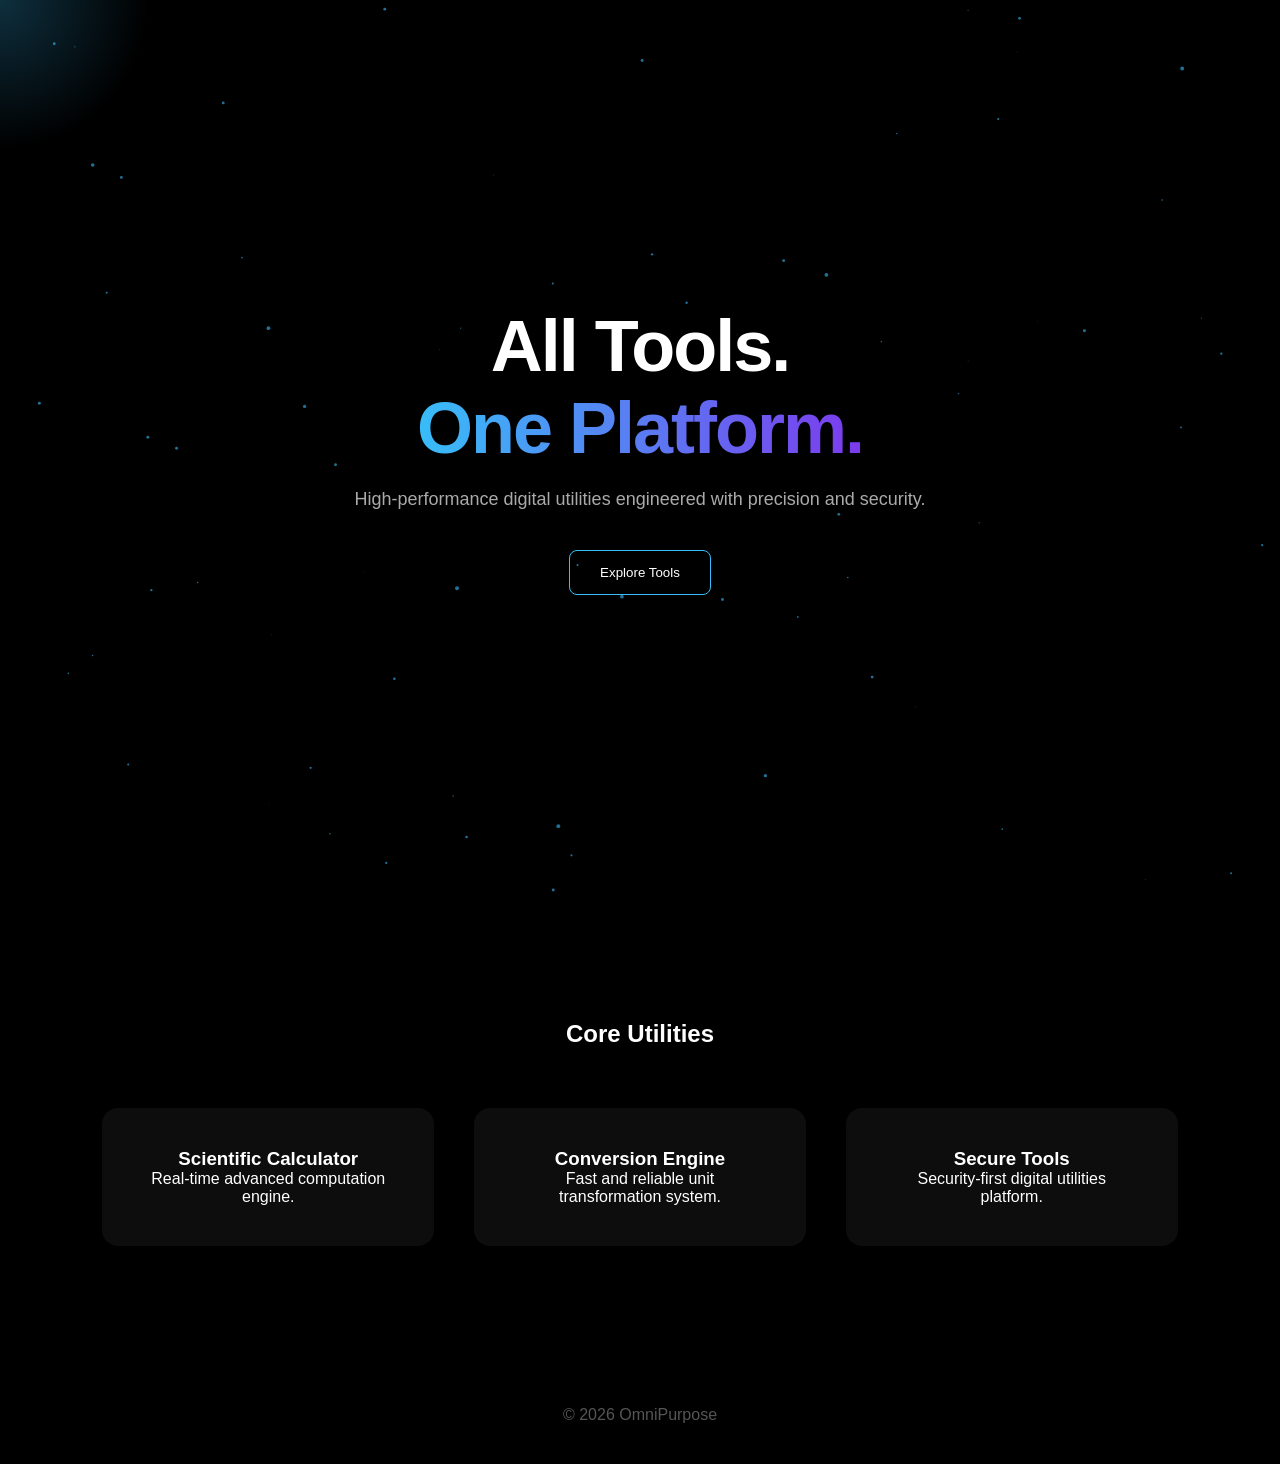
<file: index.html>
<!DOCTYPE html>
<html lang="en">
<head>
<meta charset="UTF-8">
<meta name="viewport" content="width=device-width, initial-scale=1.0">
<title>OmniPurpose</title>

<style>

*{
margin:0;
padding:0;
box-sizing:border-box;
font-family:Inter,Segoe UI,Arial;
}

body{
background:#000;
color:white;
overflow-x:hidden;
}

/* PARTICLE CANVAS */
#particles{
position:fixed;
top:0;
left:0;
width:100%;
height:100%;
z-index:-2;
}

/* CURSOR GLOW */
.cursor-glow{
position:fixed;
width:300px;
height:300px;
border-radius:50%;
pointer-events:none;
background:radial-gradient(circle,rgba(56,189,248,0.25) 0%,transparent 70%);
transform:translate(-50%,-50%);
z-index:-1;
transition:transform 0.05s linear;
}

/* HERO */
.hero{
height:100vh;
display:flex;
flex-direction:column;
justify-content:center;
align-items:center;
text-align:center;
padding:0 10%;
position:relative;
}

.hero h1{
font-size:72px;
letter-spacing:-2px;
margin-bottom:20px;
}

.hero span{
background:linear-gradient(90deg,#38bdf8,#7c3aed);
-webkit-background-clip:text;
-webkit-text-fill-color:transparent;
}

.hero p{
max-width:600px;
color:#aaa;
font-size:18px;
margin-bottom:40px;
}

/* BUTTONS */
.btn{
padding:14px 30px;
border-radius:8px;
border:1px solid #38bdf8;
background:transparent;
color:white;
cursor:pointer;
transition:.3s;
}

.btn:hover{
background:#38bdf8;
color:black;
box-shadow:0 0 20px #38bdf8;
}

/* SECTION */
.section{
padding:120px 8%;
text-align:center;
}

.grid{
display:grid;
grid-template-columns:repeat(auto-fit,minmax(260px,1fr));
gap:40px;
margin-top:60px;
}

.card{
background:rgba(255,255,255,0.05);
padding:40px;
border-radius:16px;
position:relative;
overflow:hidden;
transition:.4s;
opacity:0;
transform:translateY(60px);
}

/* NEON BORDER */
.card::before{
content:"";
position:absolute;
top:-2px;
left:-2px;
right:-2px;
bottom:-2px;
background:linear-gradient(45deg,#38bdf8,#7c3aed,#38bdf8);
z-index:-1;
filter:blur(20px);
opacity:0;
transition:.4s;
}

.card:hover::before{
opacity:1;
}

.card:hover{
transform:translateY(-10px) scale(1.03);
}

/* FADE IN */
.show{
opacity:1;
transform:translateY(0);
transition:1s ease;
}

footer{
text-align:center;
padding:40px;
color:#555;
}

</style>
</head>

<body>

<canvas id="particles"></canvas>
<div class="cursor-glow" id="glow"></div>

<section class="hero" id="hero">

<h1>All Tools.<br><span>One Platform.</span></h1>
<p>High-performance digital utilities engineered with precision and security.</p>

<button class="btn" onclick="location.href='/tools/'">Explore Tools</button>

</section>

<section class="section">

<h2>Core Utilities</h2>

<div class="grid">

<div class="card">
<h3>Scientific Calculator</h3>
<p>Real-time advanced computation engine.</p>
</div>

<div class="card">
<h3>Conversion Engine</h3>
<p>Fast and reliable unit transformation system.</p>
</div>

<div class="card">
<h3>Secure Tools</h3>
<p>Security-first digital utilities platform.</p>
</div>

</div>

</section>

<footer>
© 2026 OmniPurpose
</footer>

<script>

/* PARTICLE SYSTEM */
const canvas=document.getElementById("particles");
const ctx=canvas.getContext("2d");

canvas.width=window.innerWidth;
canvas.height=window.innerHeight;

let particles=[];

for(let i=0;i<80;i++){
particles.push({
x:Math.random()*canvas.width,
y:Math.random()*canvas.height,
r:Math.random()*2,
dx:(Math.random()-0.5)*0.5,
dy:(Math.random()-0.5)*0.5
});
}

function animate(){
ctx.clearRect(0,0,canvas.width,canvas.height);

particles.forEach(p=>{
p.x+=p.dx;
p.y+=p.dy;

if(p.x<0||p.x>canvas.width)p.dx*=-1;
if(p.y<0||p.y>canvas.height)p.dy*=-1;

ctx.beginPath();
ctx.arc(p.x,p.y,p.r,0,Math.PI*2);
ctx.fillStyle="rgba(56,189,248,0.6)";
ctx.fill();
});

requestAnimationFrame(animate);
}

animate();

/* CURSOR GLOW */
const glow=document.getElementById("glow");
document.addEventListener("mousemove",e=>{
glow.style.left=e.clientX+"px";
glow.style.top=e.clientY+"px";
});

/* SCROLL FADE */
const observer=new IntersectionObserver(entries=>{
entries.forEach(entry=>{
if(entry.isIntersecting){
entry.target.classList.add("show");
}
});
},{threshold:0.2});

document.querySelectorAll(".card").forEach(el=>{
observer.observe(el);
});

/* PARALLAX */
window.addEventListener("scroll",()=>{
const hero=document.getElementById("hero");
hero.style.transform=`translateY(${window.scrollY*0.2}px)`;
});

</script>

</body>
</html>
</file>
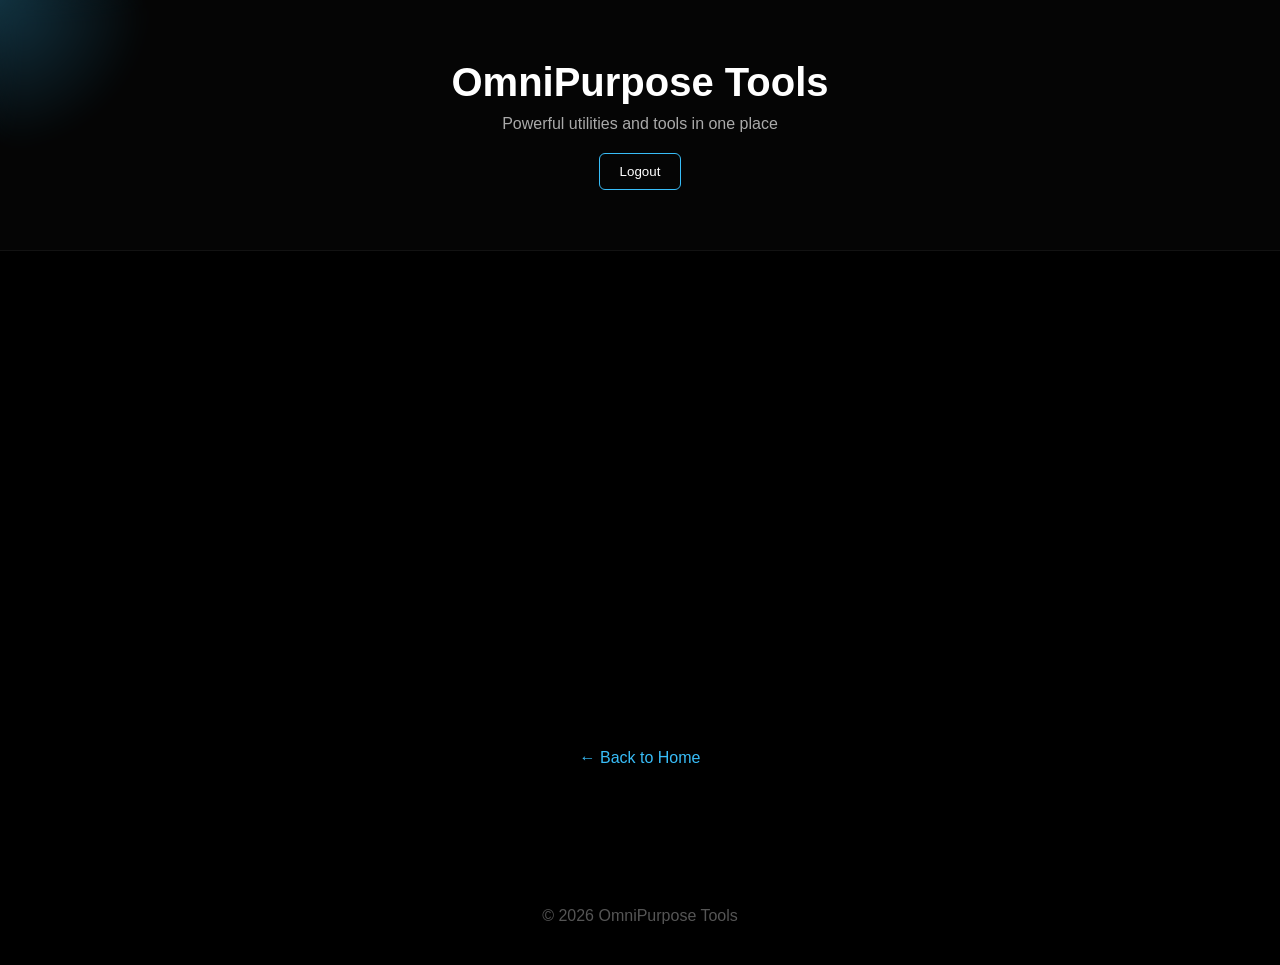
<file: tools/index.html>
<!DOCTYPE html>
<html lang="en">
<head>

<meta charset="UTF-8">
<meta name="viewport" content="width=device-width, initial-scale=1.0">
<title>Tools — OmniPurpose</title>

<meta http-equiv="Cache-Control" content="no-store" />
<meta http-equiv="Pragma" content="no-cache" />
<meta http-equiv="Expires" content="0" />

<style>

*{
margin:0;
padding:0;
box-sizing:border-box;
font-family:Inter,Segoe UI,Arial;
}

body{
background:#000;
color:white;
overflow-x:hidden;
}

/* PARTICLE CANVAS */
#particles{
position:fixed;
top:0;
left:0;
width:100%;
height:100%;
z-index:-2;
}

/* CURSOR GLOW */
.cursor-glow{
position:fixed;
width:300px;
height:300px;
border-radius:50%;
pointer-events:none;
background:radial-gradient(circle,rgba(56,189,248,0.25) 0%,transparent 70%);
transform:translate(-50%,-50%);
z-index:-1;
}

/* HEADER */
header{
padding:60px 8%;
text-align:center;
background:rgba(255,255,255,0.02);
backdrop-filter:blur(12px);
border-bottom:1px solid rgba(255,255,255,0.05);
}

header h1{
font-size:40px;
margin-bottom:10px;
}

header p{
color:#aaa;
}

.logout{
margin-top:20px;
padding:10px 20px;
border:1px solid #38bdf8;
background:transparent;
color:white;
cursor:pointer;
border-radius:6px;
transition:.3s;
}

.logout:hover{
background:#38bdf8;
color:black;
}

/* GRID */
.container{
max-width:1200px;
margin:auto;
padding:100px 8%;
}

.tools-grid{
display:grid;
grid-template-columns:repeat(auto-fit,minmax(280px,1fr));
gap:40px;
}

.tool{
background:rgba(255,255,255,0.05);
padding:40px;
border-radius:18px;
text-decoration:none;
color:white;
position:relative;
overflow:hidden;
transition:.4s;
opacity:0;
transform:translateY(60px);
}

/* NEON BORDER */
.tool::before{
content:"";
position:absolute;
top:-2px;
left:-2px;
right:-2px;
bottom:-2px;
background:linear-gradient(45deg,#38bdf8,#7c3aed,#38bdf8);
z-index:-1;
filter:blur(20px);
opacity:0;
transition:.4s;
}

.tool:hover::before{
opacity:1;
}

.tool:hover{
transform:translateY(-10px) scale(1.03);
}

.tool h3{
margin-bottom:15px;
}

.tool p{
color:#aaa;
font-size:14px;
}

.show{
opacity:1;
transform:translateY(0);
transition:1s ease;
}

.back{
display:block;
text-align:center;
margin-top:60px;
color:#38bdf8;
text-decoration:none;
}

footer{
text-align:center;
padding:40px;
color:#555;
background:#000;
}

</style>

</head>

<body>

<canvas id="particles"></canvas>
<div class="cursor-glow" id="glow"></div>

<header>
<h1>OmniPurpose Tools</h1>
<p>Powerful utilities and tools in one place</p>
<button class="logout" onclick="logout()">Logout</button>
</header>

<div class="container">

<div class="tools-grid">

<a class="tool" href="calculator/">
<h3>Scientific Calculator</h3>
<p>Advanced real-time mathematical engine.</p>
</a>

<a class="tool" href="converter.html">
<h3>Unit Converter</h3>
<p>Accurate and fast measurement conversion.</p>
</a>

<a class="tool" href="password.html">
<h3>Password Generator</h3>
<p>Secure cryptographic password generation.</p>
</a>

<a class="tool" href="text.html">
<h3>Text Tools</h3>
<p>Transform and manipulate text instantly.</p>
</a>

<a class="tool" href="color.html">
<h3>Color Generator</h3>
<p>Dynamic color and palette creation.</p>
</a>

<a class="tool" href="timer.html">
<h3>Timer</h3>
<p>Precision countdown utility.</p>
</a>

</div>

<a class="back" href="/">← Back to Home</a>

</div>

<footer>
© 2026 OmniPurpose Tools
</footer>

<script type="module">

import { createClient } from "https://esm.sh/@supabase/supabase-js@2"

const supabaseClient = createClient(
"https://bhbdkarfpmvdbtdbsvmv.supabase.co",
"sb_publishable_yhjFWE2LvzK3n4omhwzFuA_N2blhp38"
)

/* AUTH */
const { data } = await supabaseClient.auth.getSession()
if(!data.session){
window.location.replace("/login.html")
}

/* LOGOUT */
window.logout = async function(){
await supabaseClient.auth.signOut()
window.location.replace("/login.html")
}

/* PARTICLES */
const canvas=document.getElementById("particles")
const ctx=canvas.getContext("2d")

canvas.width=window.innerWidth
canvas.height=window.innerHeight

let particles=[]
for(let i=0;i<70;i++){
particles.push({
x:Math.random()*canvas.width,
y:Math.random()*canvas.height,
r:Math.random()*2,
dx:(Math.random()-0.5)*0.5,
dy:(Math.random()-0.5)*0.5
})
}

function animate(){
ctx.clearRect(0,0,canvas.width,canvas.height)
particles.forEach(p=>{
p.x+=p.dx
p.y+=p.dy
if(p.x<0||p.x>canvas.width)p.dx*=-1
if(p.y<0||p.y>canvas.height)p.dy*=-1
ctx.beginPath()
ctx.arc(p.x,p.y,p.r,0,Math.PI*2)
ctx.fillStyle="rgba(56,189,248,0.6)"
ctx.fill()
})
requestAnimationFrame(animate)
}
animate()

/* CURSOR GLOW */
const glow=document.getElementById("glow")
document.addEventListener("mousemove",e=>{
glow.style.left=e.clientX+"px"
glow.style.top=e.clientY+"px"
})

/* SCROLL REVEAL */
const observer=new IntersectionObserver(entries=>{
entries.forEach(entry=>{
if(entry.isIntersecting){
entry.target.classList.add("show")
}
})
},{threshold:0.2})

document.querySelectorAll(".tool").forEach(el=>{
observer.observe(el)
})

</script>

</body>
</html>
</file>
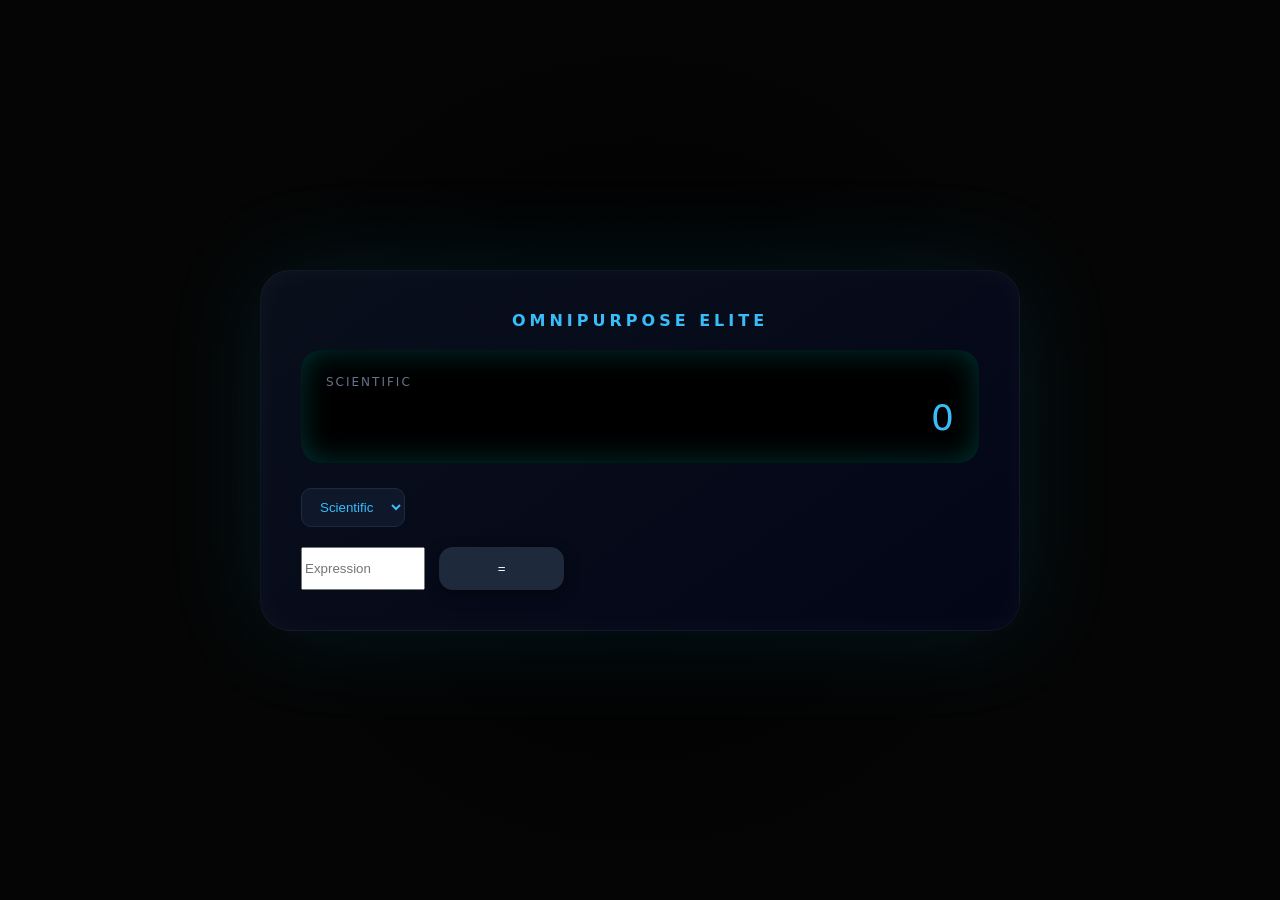
<file: tools/calculator/index.html>
<!DOCTYPE html>
<html lang="en">
<head>
<meta charset="UTF-8">
<meta name="viewport" content="width=device-width, initial-scale=1.0">
<title>OmniPurpose Elite Engine</title>
<link rel="stylesheet" href="style.css">

<script type="module">
import { createClient } from "https://esm.sh/@supabase/supabase-js@2"
const supabaseClient = createClient(
"https://bhbdkarfpmvdbtdbsvmv.supabase.co",
"sb_publishable_yhjFWE2LvzK3n4omhwzFuA_N2blhp38"
)
const { data } = await supabaseClient.auth.getSession()
if(!data.session){
window.location.replace("/login.html")
}
</script>

</head>
<body>

<div class="device">

<div class="brand">OMNIPURPOSE ELITE</div>

<div class="display-wrapper">
<div id="modeLabel">SCIENTIFIC</div>
<div id="display">0</div>
</div>

<div class="controls">
<select id="modeSelect">
<option value="scientific">Scientific</option>
<option value="complex">Complex</option>
<option value="matrix">Matrix</option>
<option value="equation">Equation</option>
<option value="statistics">Statistics</option>
<option value="base">Base-N</option>
<option value="vector">Vector</option>
<option value="table">Table</option>
</select>
</div>

<div id="modeContainer" class="mode-area"></div>

</div>

<script type="module" src="app.js"></script>

</body>
</html>
</file>
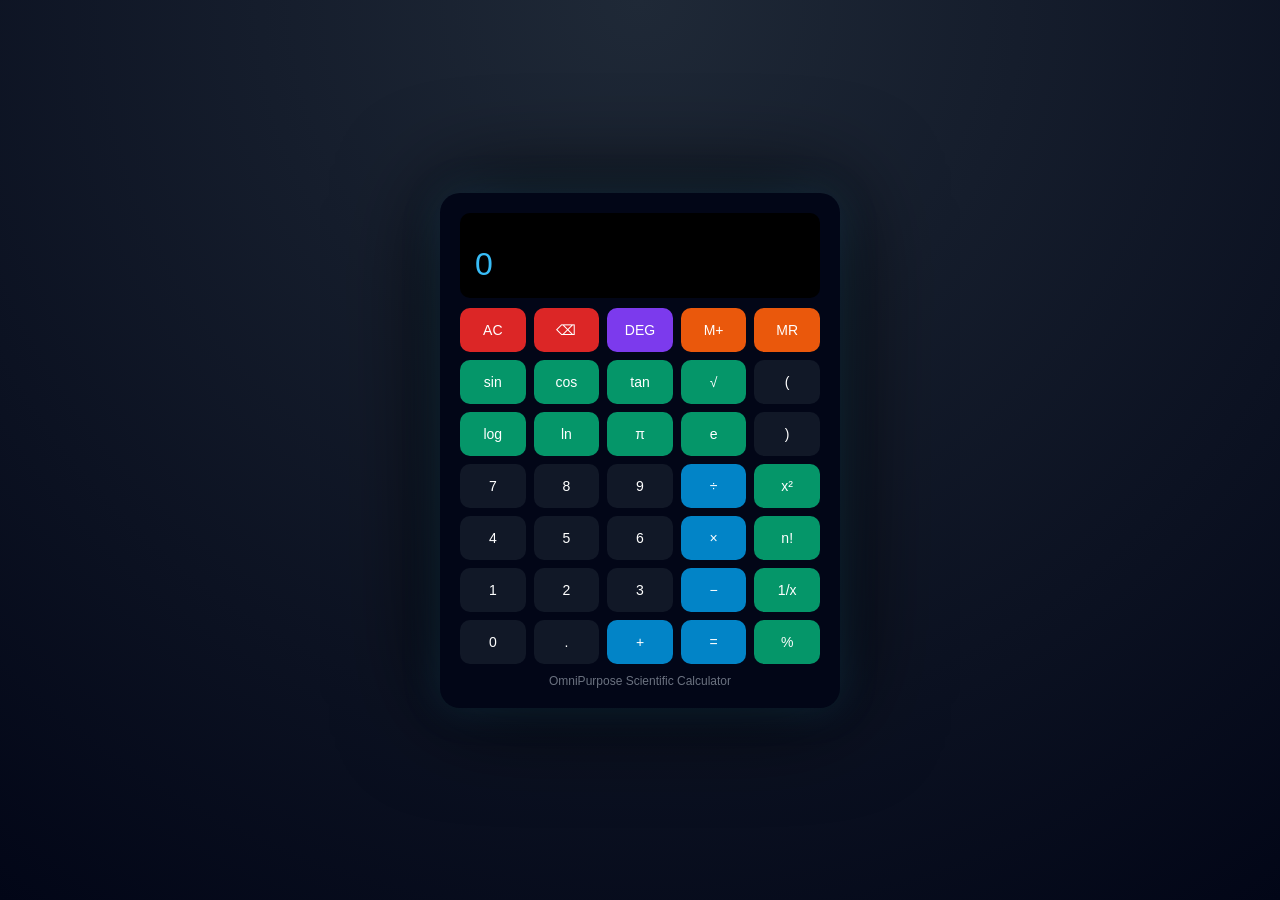
<file: tools/calculator.html>
<!DOCTYPE html>
<html lang="en">
<head>

<meta charset="UTF-8">
<meta name="viewport" content="width=device-width, initial-scale=1.0">
<meta http-equiv="Cache-Control" content="no-store" />
<meta http-equiv="Pragma" content="no-cache" />
<meta http-equiv="Expires" content="0" />
<title>Scientific Calculator — OmniPurpose</title>

<!-- AUTH -->
<script type="module">
import { createClient } from "https://esm.sh/@supabase/supabase-js@2"

const supabaseClient = createClient(
"https://bhbdkarfpmvdbtdbsvmv.supabase.co",
"sb_publishable_yhjFWE2LvzK3n4omhwzFuA_N2blhp38"
)

const { data } = await supabaseClient.auth.getSession()

if(!data.session){
window.location.replace("/login.html")
}
</script>
<style>

body{
margin:0;
height:100vh;
display:flex;
justify-content:center;
align-items:center;
background:
radial-gradient(circle at top,#1f2937,#020617);
font-family:Segoe UI,Arial;
color:white;
}

/* calculator body */

.calculator{
background:#020617;
padding:20px;
border-radius:20px;
box-shadow:
0 0 40px rgba(56,189,248,0.15),
0 0 100px rgba(0,0,0,0.9);
width:360px;
}

/* display */

.display{
background:black;
padding:15px;
border-radius:10px;
margin-bottom:10px;
}

.previous{
font-size:14px;
color:#6b7280;
min-height:18px;
}

.current{
font-size:32px;
color:#38bdf8;
word-wrap:break-word;
}

/* buttons */

.grid{
display:grid;
grid-template-columns:repeat(5,1fr);
gap:8px;
}

button{
padding:14px;
border:none;
border-radius:10px;
font-size:14px;
cursor:pointer;
background:#111827;
color:white;
transition:.2s;
}

button:hover{
background:#1f2937;
transform:scale(1.05);
}

.operator{
background:#0284c7;
}

.operator:hover{
background:#0369a1;
}

.function{
background:#059669;
}

.function:hover{
background:#047857;
}

.control{
background:#dc2626;
}

.control:hover{
background:#b91c1c;
}

.mode{
background:#7c3aed;
}

.mode:hover{
background:#6d28d9;
}

.memory{
background:#ea580c;
}

.memory:hover{
background:#c2410c;
}

footer{
text-align:center;
margin-top:10px;
font-size:12px;
color:#6b7280;
}

</style>

</head>
<body>

<div class="calculator">

<div class="display">

<div class="previous" id="previous"></div>

<div class="current" id="current">0</div>

</div>

<div class="grid">

<button class="control" onclick="clearAll()">AC</button>
<button class="control" onclick="back()">⌫</button>
<button class="mode" onclick="toggleMode()">DEG</button>
<button class="memory" onclick="memoryAdd()">M+</button>
<button class="memory" onclick="memoryRecall()">MR</button>

<button class="function" onclick="func('sin')">sin</button>
<button class="function" onclick="func('cos')">cos</button>
<button class="function" onclick="func('tan')">tan</button>
<button class="function" onclick="func('sqrt')">√</button>
<button onclick="append('(')">(</button>

<button class="function" onclick="func('log')">log</button>
<button class="function" onclick="func('ln')">ln</button>
<button class="function" onclick="append(Math.PI)">π</button>
<button class="function" onclick="append(Math.E)">e</button>
<button onclick="append(')')">)</button>

<button onclick="append('7')">7</button>
<button onclick="append('8')">8</button>
<button onclick="append('9')">9</button>
<button class="operator" onclick="append('/')">÷</button>
<button class="function" onclick="power()">x²</button>

<button onclick="append('4')">4</button>
<button onclick="append('5')">5</button>
<button onclick="append('6')">6</button>
<button class="operator" onclick="append('*')">×</button>
<button class="function" onclick="factorial()">n!</button>

<button onclick="append('1')">1</button>
<button onclick="append('2')">2</button>
<button onclick="append('3')">3</button>
<button class="operator" onclick="append('-')">−</button>
<button class="function" onclick="inverse()">1/x</button>

<button onclick="append('0')">0</button>
<button onclick="append('.')">.</button>
<button class="operator" onclick="append('+')">+</button>
<button class="operator" onclick="calculate()">=</button>
<button class="function" onclick="percent()">%</button>

</div>

<footer>
OmniPurpose Scientific Calculator
</footer>

</div>

<script>

let current="0";
let previous="";
let degree=true;
let memory=0;

const currentEl=document.getElementById("current");
const previousEl=document.getElementById("previous");

function update(){
currentEl.innerText=current;
previousEl.innerText=previous;
}

function append(val){

if(current==="0") current="";

current+=val;

update();
}

function clearAll(){

current="0";
previous="";
update();
}

function back(){

current=current.slice(0,-1);
if(current==="") current="0";
update();
}

function calculate(){

try{

previous=current;

current=String(eval(current));

update();

}catch{

current="Error";
update();
}
}

function func(type){

let num=parseFloat(current);

if(degree)
num=num*Math.PI/180;

switch(type){

case "sin":
current=String(Math.sin(num));
break;

case "cos":
current=String(Math.cos(num));
break;

case "tan":
current=String(Math.tan(num));
break;

case "sqrt":
current=String(Math.sqrt(parseFloat(current)));
break;

case "log":
current=String(Math.log10(parseFloat(current)));
break;

case "ln":
current=String(Math.log(parseFloat(current)));
break;

}

update();
}

function power(){

current=String(Math.pow(parseFloat(current),2));
update();
}

function factorial(){

let n=parseInt(current);
let f=1;

for(let i=1;i<=n;i++) f*=i;

current=String(f);

update();
}

function inverse(){

current=String(1/parseFloat(current));
update();
}

function percent(){

current=String(parseFloat(current)/100);
update();
}

function toggleMode(){

degree=!degree;

document.querySelector(".mode").innerText=
degree?"DEG":"RAD";
}

function memoryAdd(){

memory+=parseFloat(current);
}

function memoryRecall(){

current=String(memory);
update();
}

update();

</script>

</body>
</html>
</file>
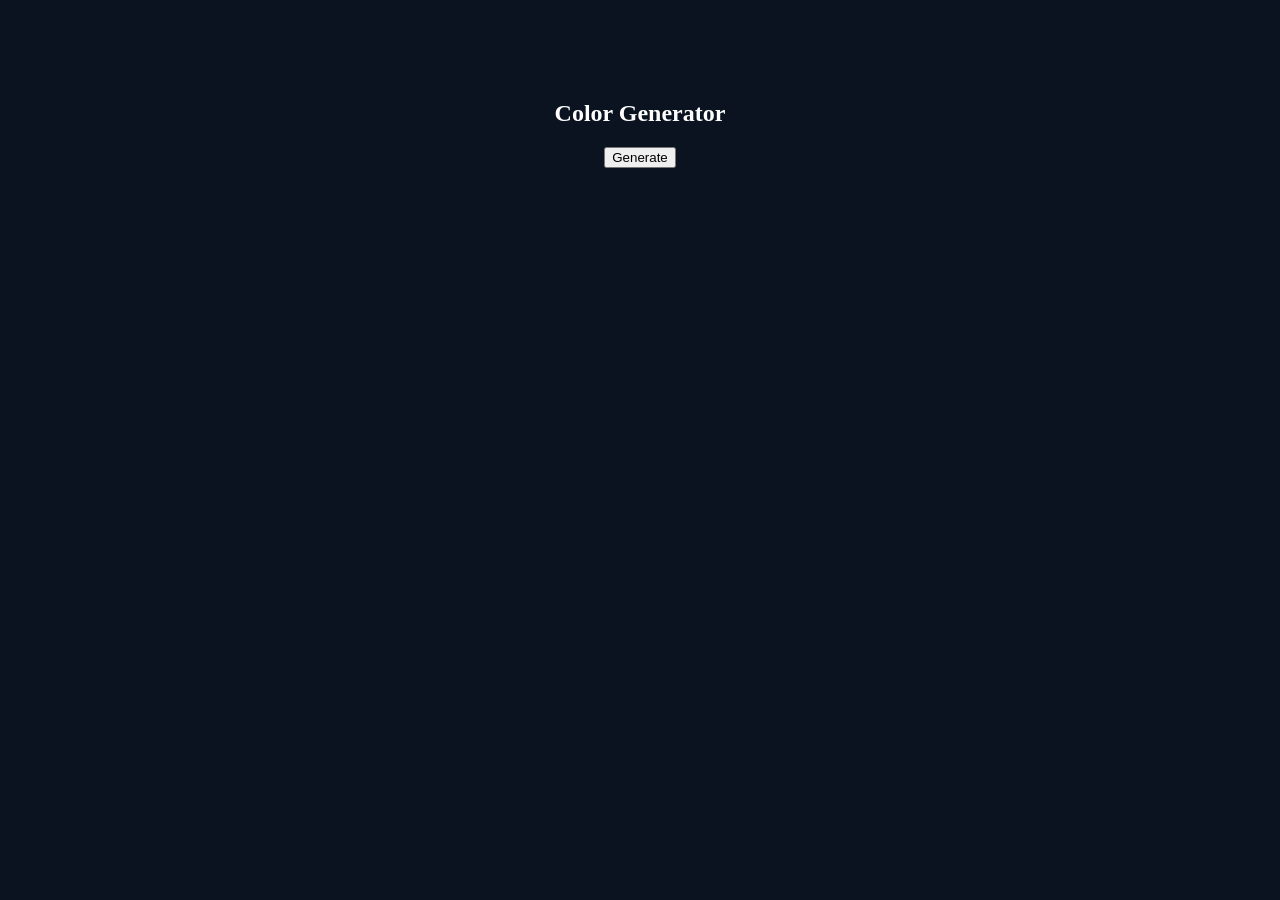
<file: tools/color.html>
<!DOCTYPE html>
<html>
<head>
<meta http-equiv="Cache-Control" content="no-store" />
<meta http-equiv="Pragma" content="no-cache" />
<meta http-equiv="Expires" content="0" />
<title>Color Tool</title>

<script type="module">
import { createClient } from "https://esm.sh/@supabase/supabase-js@2"

const supabaseClient = createClient(
"https://bhbdkarfpmvdbtdbsvmv.supabase.co",
"sb_publishable_yhjFWE2LvzK3n4omhwzFuA_N2blhp38"
)

const { data } = await supabaseClient.auth.getSession()

if(!data.session){
window.location.replace("/login.html")
}
</script>
</head>

<body style="background:#0b1220;color:white;text-align:center;margin-top:100px;">

<h2>Color Generator</h2>

<button onclick="gen()">Generate</button>

<h3 id="color"></h3>

<script>

function gen(){
let c="#"+Math.floor(Math.random()*16777215).toString(16);
document.body.style.background=c;
document.getElementById("color").innerText=c;
}

</script>

</body>
</html>
</file>
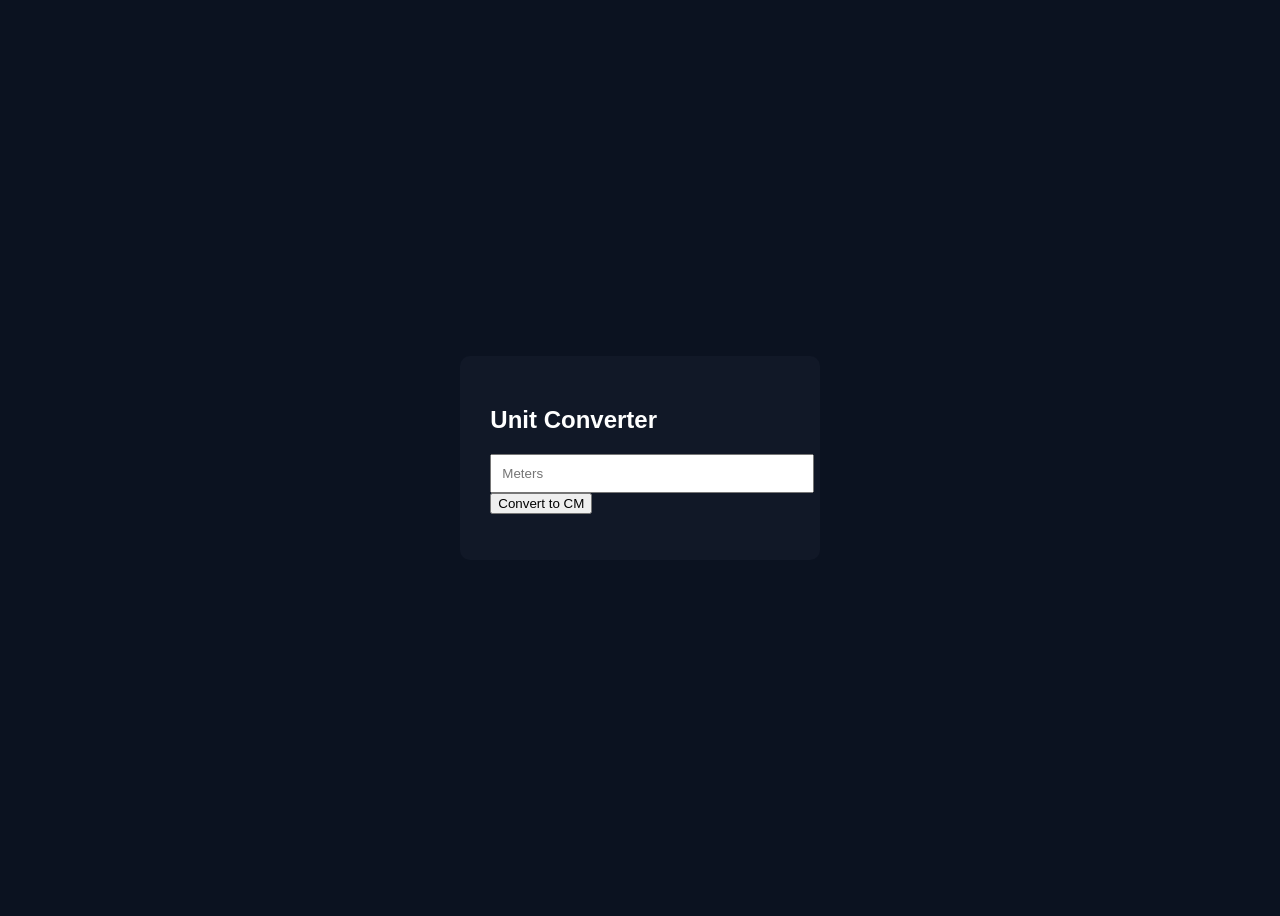
<file: tools/converter.html>
<!DOCTYPE html>
<html>
<head>
<meta http-equiv="Cache-Control" content="no-store" />
<meta http-equiv="Pragma" content="no-cache" />
<meta http-equiv="Expires" content="0" />
<title>Converter — OmniPurpose</title>

<script type="module">
import { createClient } from "https://esm.sh/@supabase/supabase-js@2"

const supabaseClient = createClient(
"https://bhbdkarfpmvdbtdbsvmv.supabase.co",
"sb_publishable_yhjFWE2LvzK3n4omhwzFuA_N2blhp38"
)

const { data } = await supabaseClient.auth.getSession()

if(!data.session){
window.location.replace("/login.html")
}
</script>

<style>

body{
background:#0b1220;
color:white;
display:flex;
justify-content:center;
align-items:center;
height:100vh;
font-family:Arial;
}

.card{
background:#111827;
padding:30px;
border-radius:10px;
}

input{
padding:10px;
width:100%;
}

</style>

</head>

<body>

<div class="card">

<h2>Unit Converter</h2>

<input id="meter" placeholder="Meters">

<button onclick="convert()">Convert to CM</button>

<p id="result"></p>

</div>

<script>

function convert(){
let m=document.getElementById("meter").value;
document.getElementById("result").innerText=m*100+" cm";
}

</script>

</body>
</html>
</file>
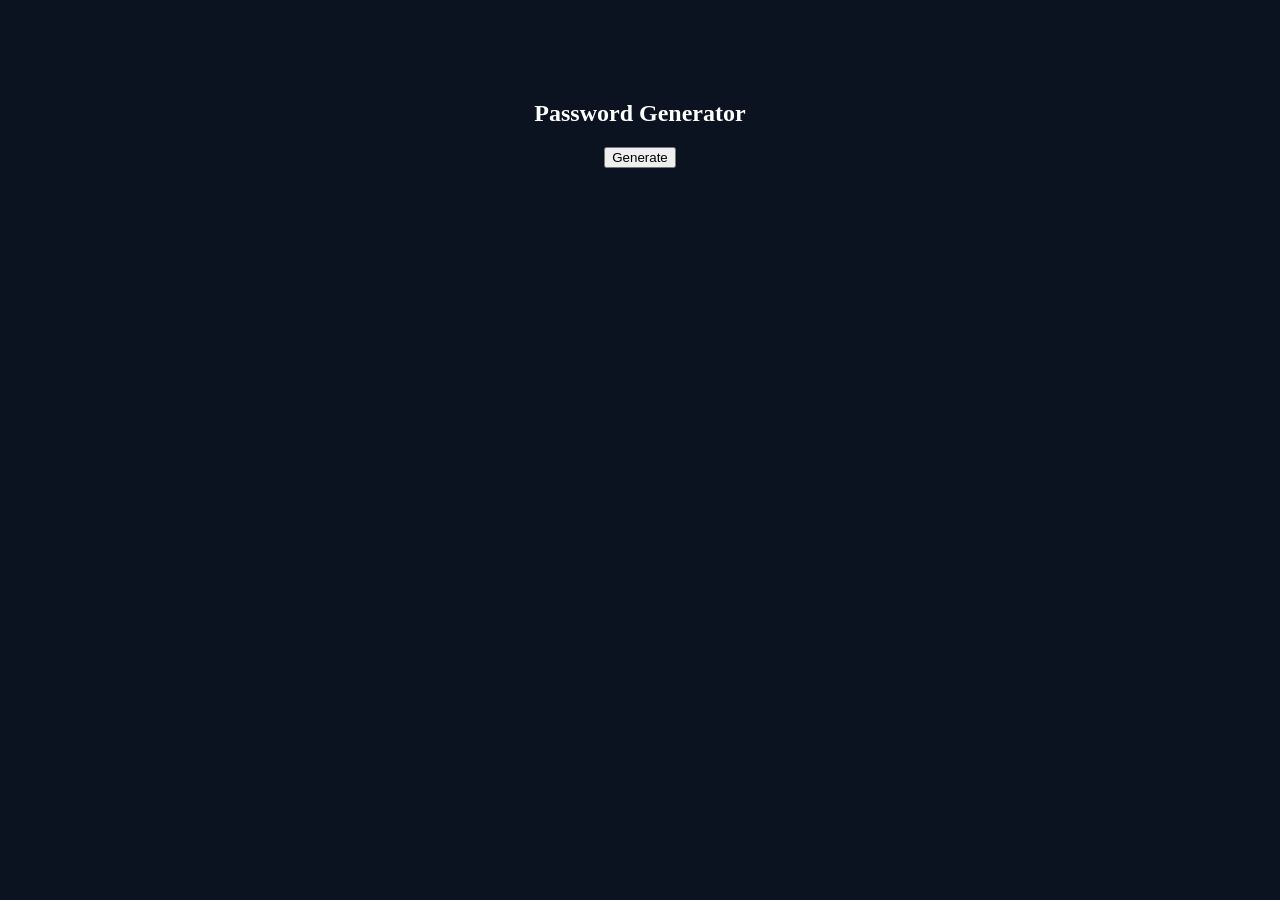
<file: tools/password.html>
<!DOCTYPE html>
<html>
<head>
<meta http-equiv="Cache-Control" content="no-store" />
<meta http-equiv="Pragma" content="no-cache" />
<meta http-equiv="Expires" content="0" />
<title>Password Generator</title>

<script type="module">
import { createClient } from "https://esm.sh/@supabase/supabase-js@2"

const supabaseClient = createClient(
"https://bhbdkarfpmvdbtdbsvmv.supabase.co",
"sb_publishable_yhjFWE2LvzK3n4omhwzFuA_N2blhp38"
)

const { data } = await supabaseClient.auth.getSession()

if(!data.session){
window.location.replace("/login.html")
}
</script>

</head>

<body style="background:#0b1220;color:white;text-align:center;margin-top:100px;">

<h2>Password Generator</h2>

<button onclick="gen()">Generate</button>

<h3 id="pass"></h3>

<script>

function gen(){
let chars="ABCDEFGHIJKLMNOPQRSTUVWXYZabcdefghijklmnopqrstuvwxyz0123456789";
let p="";
for(let i=0;i<12;i++)
p+=chars[Math.floor(Math.random()*chars.length)];
document.getElementById("pass").innerText=p;
}

</script>

</body>
</html>
</file>
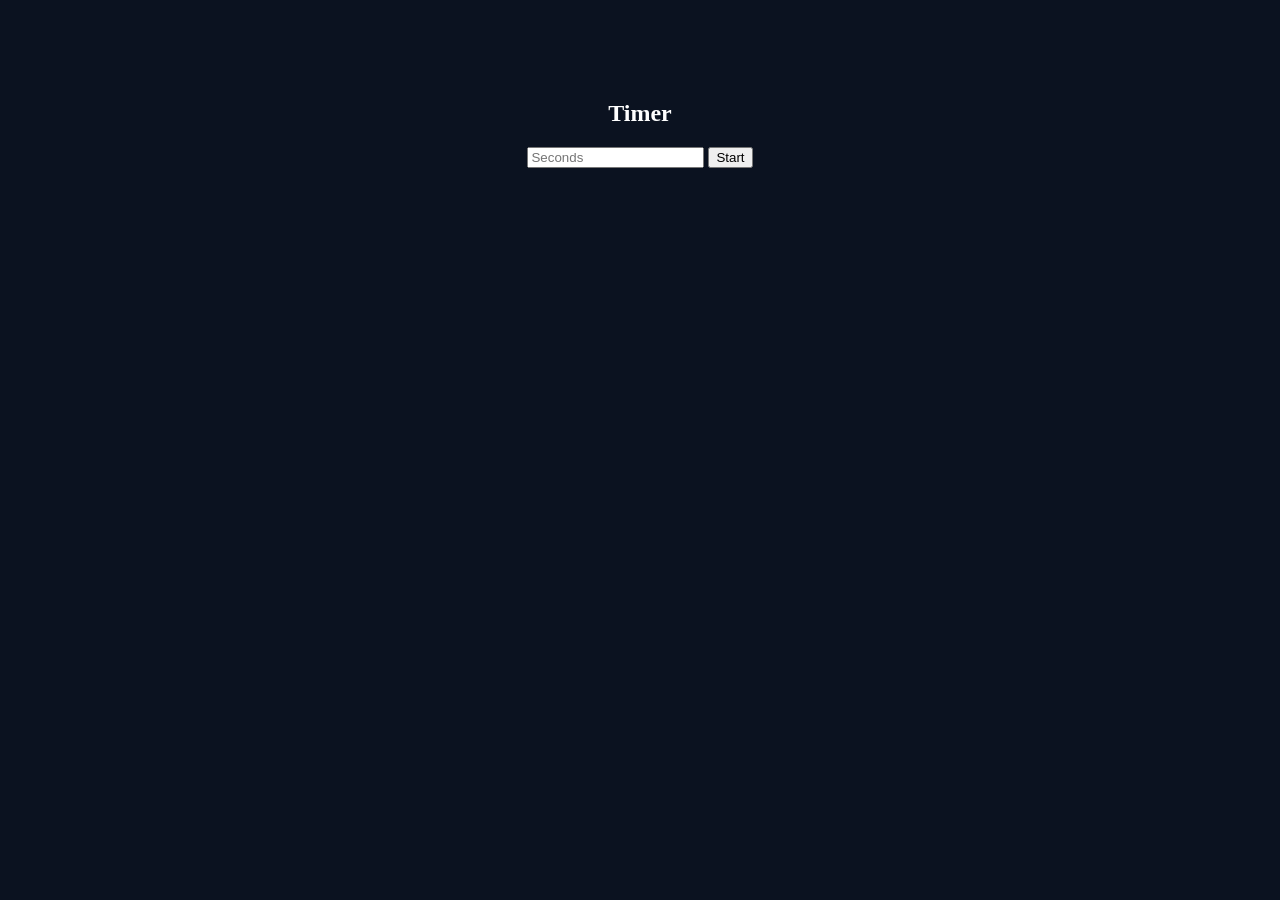
<file: tools/timer.html>
<!DOCTYPE html>
<html>
<head>
<meta http-equiv="Cache-Control" content="no-store" />
<meta http-equiv="Pragma" content="no-cache" />
<meta http-equiv="Expires" content="0" />
<title>Timer</title>

<script type="module">
import { createClient } from "https://esm.sh/@supabase/supabase-js@2"

const supabaseClient = createClient(
"https://bhbdkarfpmvdbtdbsvmv.supabase.co",
"sb_publishable_yhjFWE2LvzK3n4omhwzFuA_N2blhp38"
)

const { data } = await supabaseClient.auth.getSession()

if(!data.session){
window.location.replace("/login.html")
}
</script>
</head>

<body style="background:#0b1220;color:white;text-align:center;margin-top:100px;">

<h2>Timer</h2>

<input id="sec" placeholder="Seconds">

<button onclick="start()">Start</button>

<h3 id="out"></h3>

<script>

function start(){
let s=document.getElementById("sec").value;

let i=setInterval(()=>{
s--;
document.getElementById("out").innerText=s;
if(s<=0) clearInterval(i);
},1000);

}

</script>

</body>
</html>
</file>
<file: tools/calculator/style.css>
*{box-sizing:border-box;}

body{
margin:0;
height:100vh;
display:flex;
justify-content:center;
align-items:center;
background:radial-gradient(circle at center,#000,#050505 60%);
font-family:Inter,system-ui;
}

.device{
width:760px;
background:linear-gradient(145deg,#0a0f1c,#020617);
border-radius:30px;
padding:40px;
box-shadow:
0 0 100px rgba(0,200,255,0.12),
inset 0 0 30px rgba(255,255,255,0.03);
border:1px solid rgba(255,255,255,0.05);
}

.brand{
text-align:center;
color:#38bdf8;
letter-spacing:4px;
font-weight:600;
margin-bottom:20px;
}

.display-wrapper{
background:black;
border-radius:20px;
padding:25px;
margin-bottom:25px;
box-shadow:inset 0 0 30px rgba(0,255,255,0.2);
}

#modeLabel{
color:#64748b;
font-size:12px;
margin-bottom:8px;
letter-spacing:2px;
}

#display{
color:#38bdf8;
font-size:36px;
text-align:right;
min-height:40px;
overflow:auto;
}

.controls{
margin-bottom:20px;
}

select{
background:#0f172a;
color:#38bdf8;
border:1px solid #1e293b;
padding:10px 14px;
border-radius:10px;
font-weight:500;
}

.mode-area{
display:grid;
grid-template-columns:repeat(auto-fill,minmax(120px,1fr));
gap:14px;
}

button{
background:#1e293b;
border:none;
border-radius:14px;
padding:14px;
color:white;
font-weight:500;
cursor:pointer;
transition:all 0.2s ease;
box-shadow:
0 5px 15px rgba(0,0,0,0.4);
}

button:hover{
background:#38bdf8;
color:black;
transform:translateY(-3px);
box-shadow:
0 8px 30px rgba(56,189,248,0.6);
}

button:active{
transform:translateY(1px);
}
</file>
